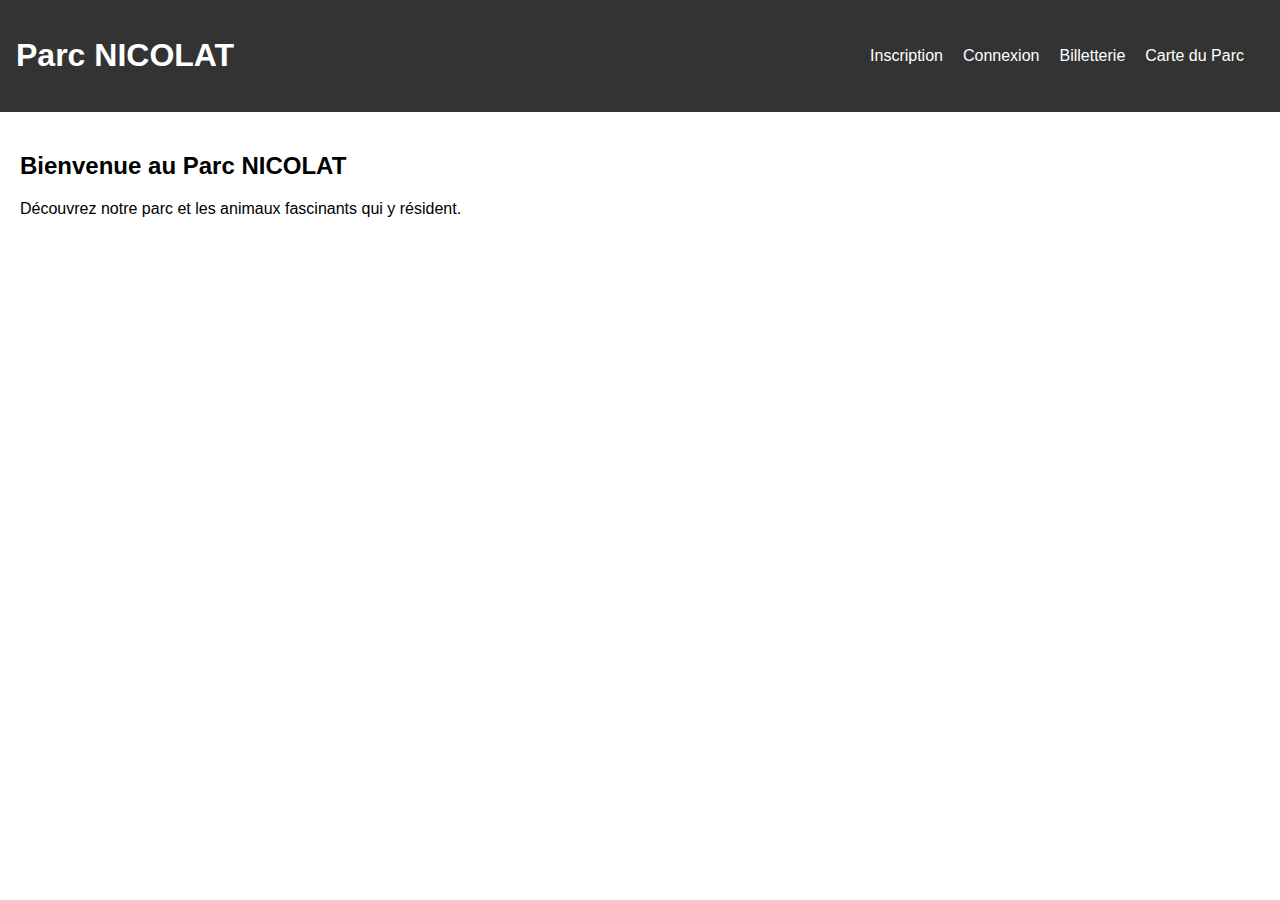
<file: index.html>
<!DOCTYPE html>
<html lang="fr">

<head>
    <meta charset="UTF-8">
    <meta name="viewport" content="width=device-width, initial-scale=1.0">
    <title>Parc NICOLAT - Accueil</title>
    <link rel="stylesheet" href="acceuil.css">

</head>

<body>
    <header>
        <div class="navbar">
            <h1>Parc NICOLAT</h1>
            <ul>
                <li><a href="insciption.html">Inscription</a></li>
                <li><a href="connexion.html">Connexion</a></li>
                <li><a href="#">Billetterie</a></li>
                <li><a href="https://www.parcanimalierlabarben.com/wp-content/uploads/2024/09/PLANS-DU-PARC-2024-WEB-FR-1.jpg"
                        target="_blank">Carte du Parc</a></li>
            </ul>
        </div>
    </header>
    <main class="content">
        <h2>Bienvenue au Parc NICOLAT</h2>
        <p>Découvrez notre parc et les animaux fascinants qui y résident.</p>
    </main>
</body>

</html>
</file>
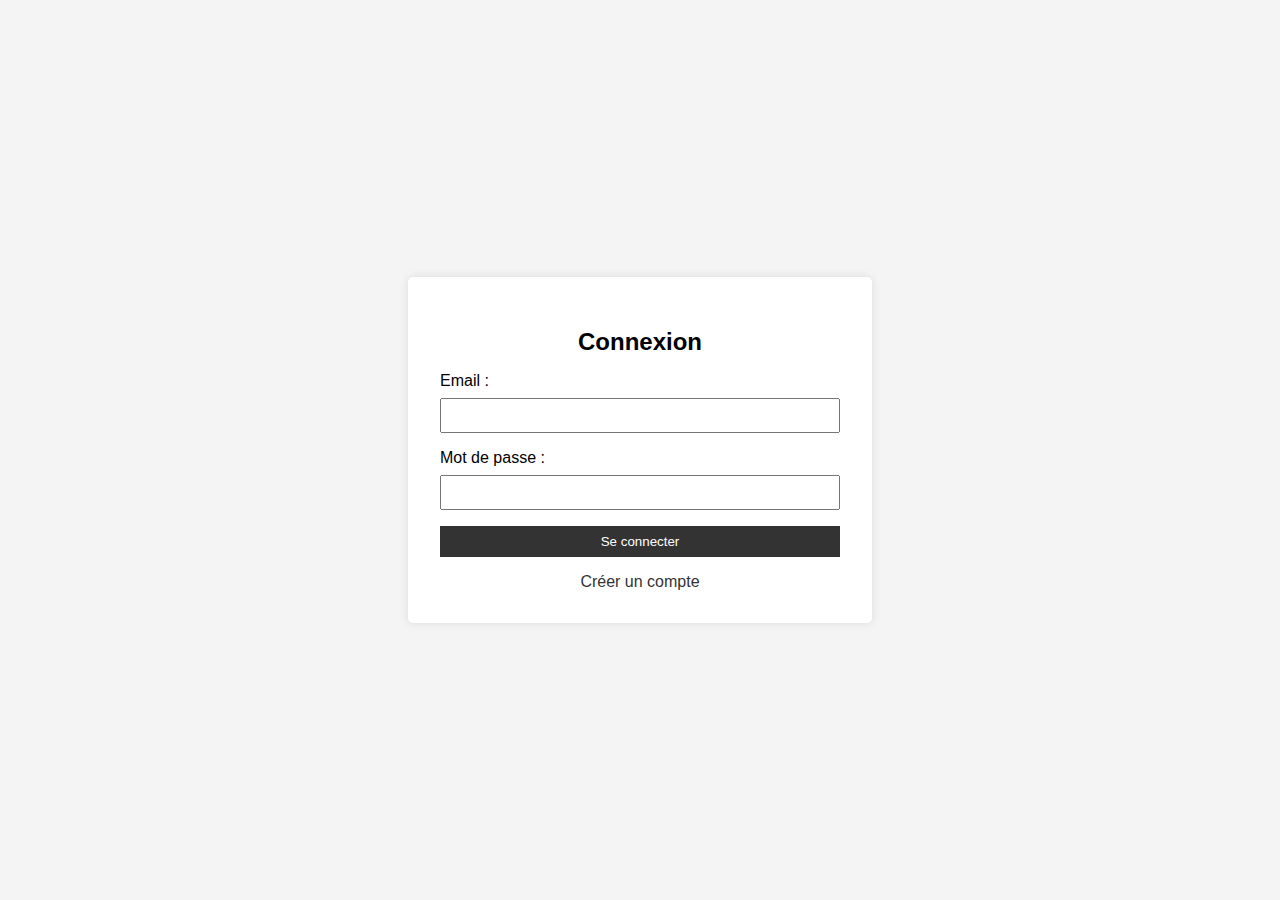
<file: connexion.html>
<!DOCTYPE html>
<html lang="fr">

<head>
    <meta charset="UTF-8">
    <meta name="viewport" content="width=device-width, initial-scale=1.0">
    <title>Connexion - Parc Animalier La Barben</title>
    <link rel="stylesheet" href="stylesheet1.css">
</head>

<body>
    <div class="container">
        <h2>Connexion</h2>
        <form>
            <div class="form-group">
                <label for="email">Email :</label>
                <input type="email" id="email" name="email" required>
            </div>
            <div class="form-group">
                <label for="password">Mot de passe :</label>
                <input type="password" id="password" name="password" required>
            </div>
            <div class="form-group">
                <button type="submit">Se connecter</button>
            </div>
        </form>
        <a href="insciption.html" class="link">Créer un compte</a>
    </div>
    <script src="script.js"></script>
</body>

</html>
</file>
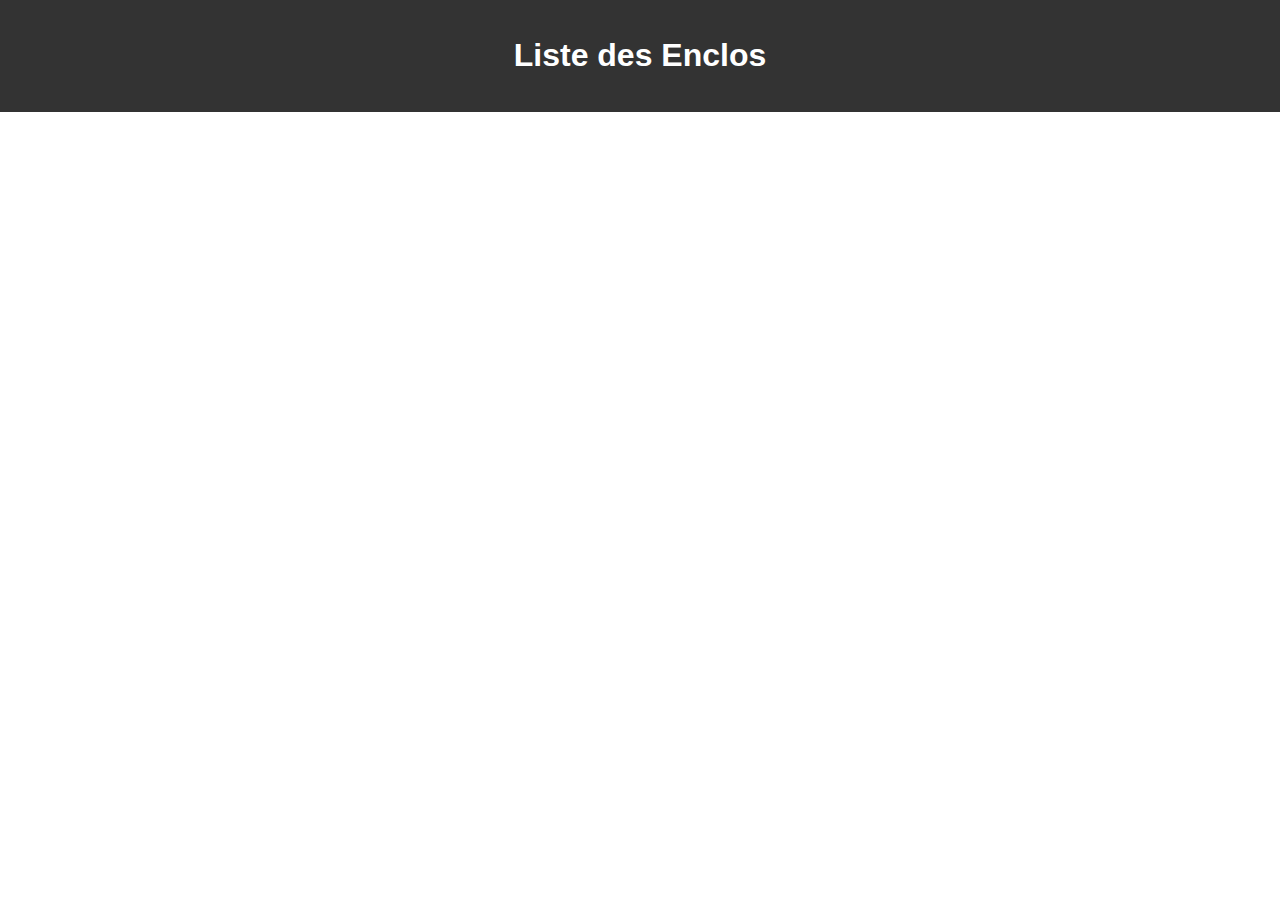
<file: enclos.html>
<!DOCTYPE html>
<html lang="fr">

<head>
    <meta charset="UTF-8">
    <meta name="viewport" content="width=device-width, initial-scale=1.0">
    <title>Liste des Enclos - Parc Animalier La Barben</title>
    <link rel="stylesheet" href="enclos.css">
</head>

<body>
    <header>
        <h1>Liste des Enclos</h1>
    </header>
    <main class="enclosure-list" id="enclosure-list">
        <!-- Les enclos seront insérés ici dynamiquement -->
    </main>
    <script src="script.js"></script>
</body>

</html>
</file>
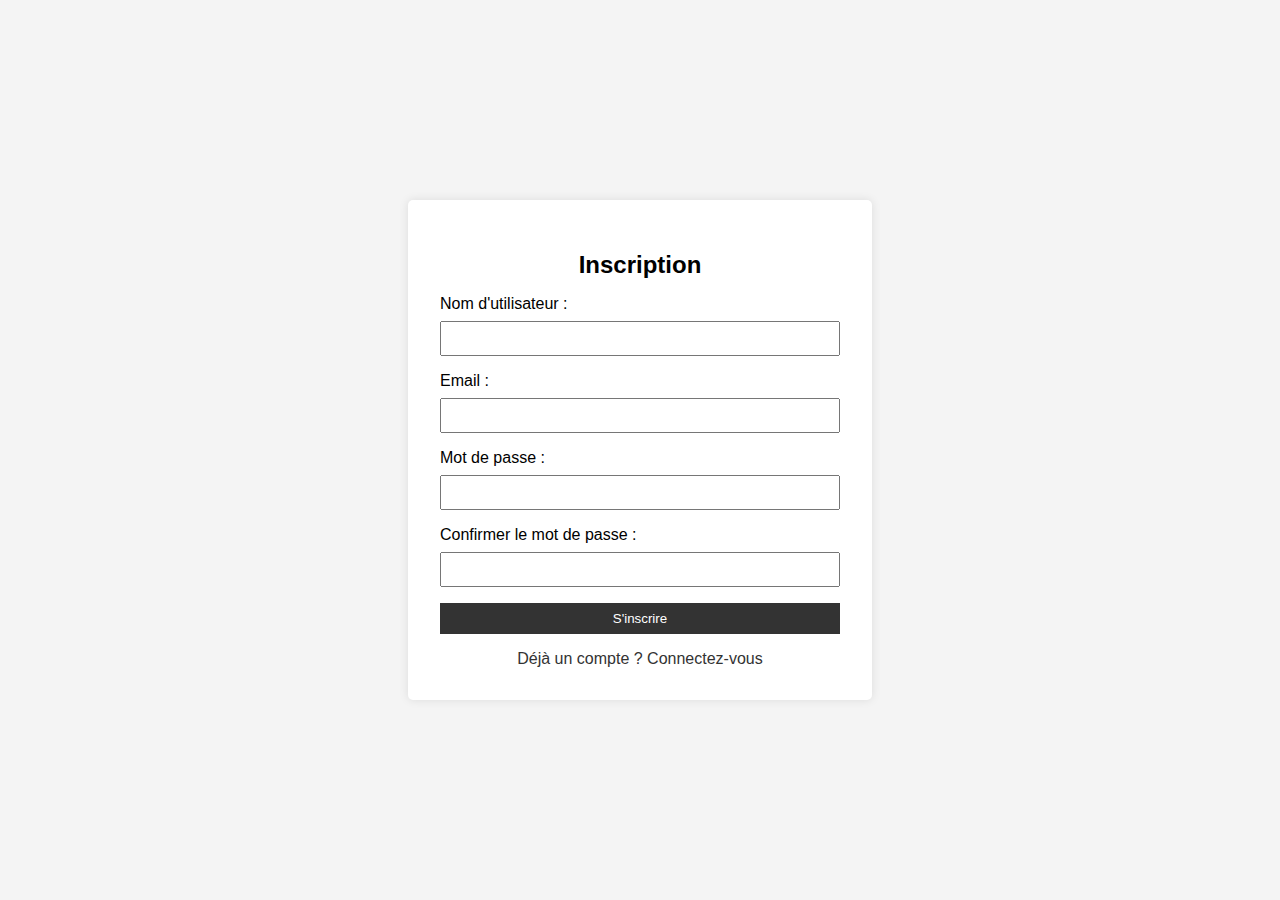
<file: insciption.html>
<!DOCTYPE html>
<html lang="fr">

<head>
    <meta charset="UTF-8">
    <meta name="viewport" content="width=device-width, initial-scale=1.0">
    <title>Inscription - Parc Animalier La Barben</title>
    <link rel="stylesheet" href="stylesheet1.css">
</head>

<body>
    <div class="container">
        <h2>Inscription</h2>
        <form id="signup-form">
            <div class="form-group">
                <label for="username">Nom d'utilisateur :</label>
                <input type="text" id="username" name="username" required>
            </div>
            <div class="form-group">
                <label for="email">Email :</label>
                <input type="email" id="email" name="email" required>
            </div>
            <div class="form-group">
                <label for="password">Mot de passe :</label>
                <input type="password" id="password" name="password" required>
            </div>
            <div class="form-group">
                <label for="confirm-password">Confirmer le mot de passe :</label>
                <input type="password" id="confirm-password" name="confirm-password" required>
            </div>
            <div class="form-group">
                <button type="submit">S'inscrire</button>
            </div>
        </form>
        <a href="connexion.html" class="link">Déjà un compte ? Connectez-vous</a>
    </div>
    <script src="script.js"></script>
</body>

</html>
</file>
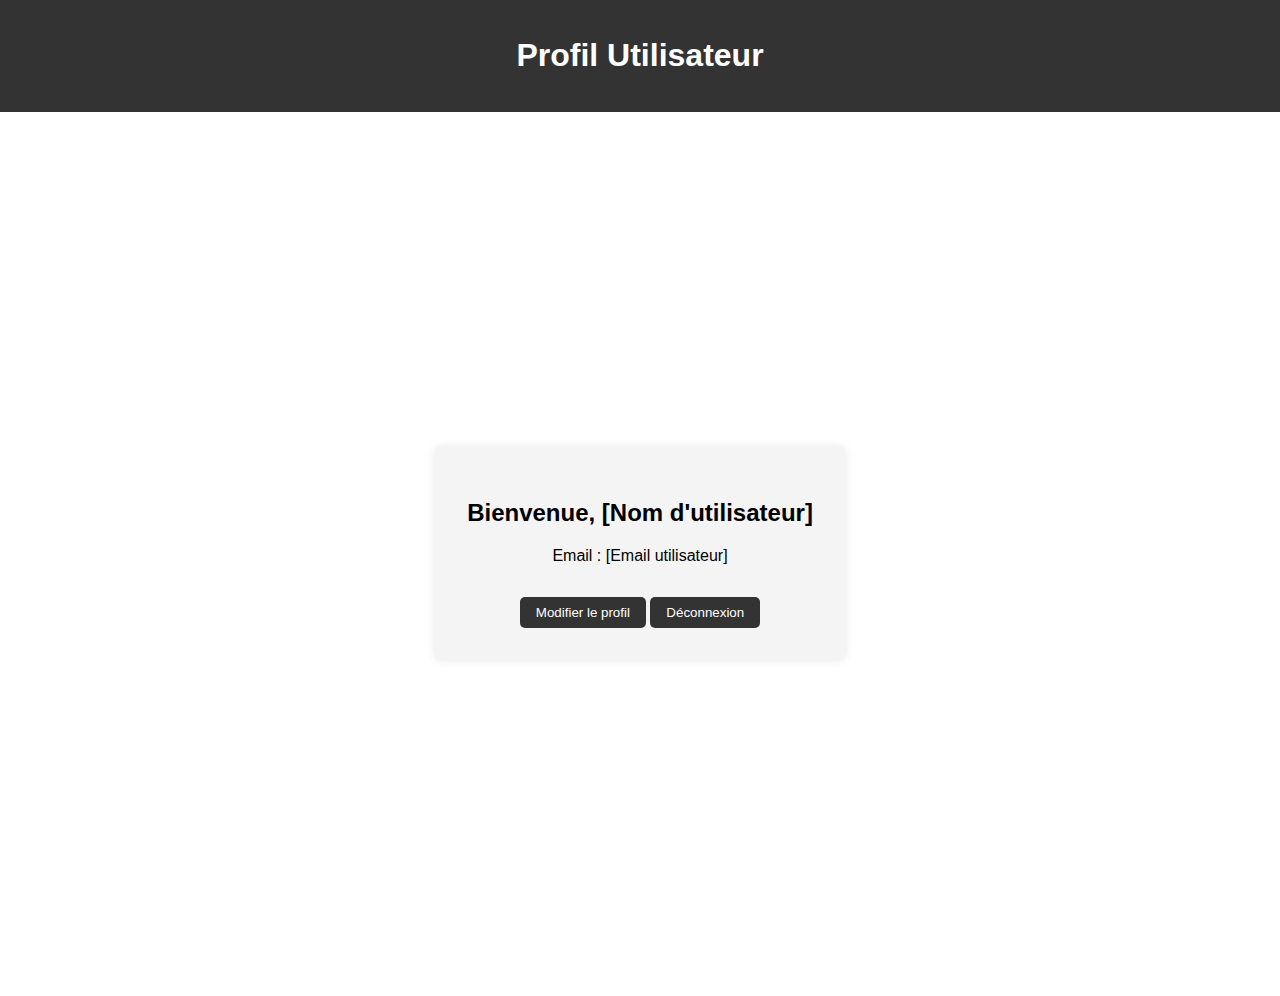
<file: profil.html>
<!DOCTYPE html>
<html lang="fr">

<head>
    <meta charset="UTF-8">
    <meta name="viewport" content="width=device-width, initial-scale=1.0">
    <title>Profil Utilisateur - Parc Animalier La Barben</title>
    <link rel="stylesheet" href="profil.css">
</head>

<body>
    <header>
        <h1>Profil Utilisateur</h1>
    </header>
    <main class="profile-container">
        <div class="profile-info">
            <h2>Bienvenue, [Nom d'utilisateur]</h2>
            <p>Email : [Email utilisateur]</p>
            <button id="edit-profile">Modifier le profil</button>
            <button id="logout">Déconnexion</button>
        </div>
    </main>
    <script src="script.js"></script>
</body>

</html>
</file>
<file: acceuil.css>
body {
    font-family: Arial, sans-serif;
    margin: 0;
    padding: 0;
}

.navbar {
    background-color: #333;
    color: white;
    padding: 1rem;
    display: flex;
    justify-content: space-between;
    align-items: center;
}

.navbar ul {
    list-style-type: none;
    margin: 0;
    padding: 0;
    display: flex;
}

.navbar li {
    margin-right: 20px;
}

.navbar a {
    color: white;
    text-decoration: none;
}

.navbar a:hover {
    text-decoration: underline;
}

.content {
    padding: 20px;
}
</file>
<file: stylesheet1.css>
body {
    font-family: Arial, sans-serif;
    margin: 0;
    padding: 0;
    display: flex;
    justify-content: center;
    align-items: center;
    height: 100vh;
    background-color: #f4f4f4;
}

.container {
    background-color: white;
    padding: 2rem;
    box-shadow: 0 0 10px rgba(0, 0, 0, 0.1);
    border-radius: 5px;
    width: 100%;
    max-width: 400px;
}

h2 {
    text-align: center;
    margin-bottom: 1rem;
}

.form-group {
    margin-bottom: 1rem;
}

.form-group label {
    display: block;
    margin-bottom: 0.5rem;
}

.form-group input {
    width: 100%;
    padding: 0.5rem;
    box-sizing: border-box;
}

.form-group button {
    width: 100%;
    padding: 0.5rem;
    background-color: #333;
    color: white;
    border: none;
    cursor: pointer;
}

.form-group button:hover {
    background-color: #555;
}

.link {
    text-align: center;
    display: block;
    margin-top: 1rem;
    color: #333;
    text-decoration: none;
}

.link:hover {
    text-decoration: underline;
}
</file>
<file: enclos.css>
body {
    font-family: Arial, sans-serif;
    margin: 0;
    padding: 0;
}

header {
    background-color: #333;
    color: white;
    padding: 1rem;
    text-align: center;
}

.enclosure-list {
    padding: 2rem;
}

.enclosure {
    margin-bottom: 2rem;
    background-color: #f4f4f4;
    padding: 1rem;
    border-radius: 5px;
    box-shadow: 0 0 10px rgba(0, 0, 0, 0.1);
}

.enclosure img {
    width: 100%;
    height: auto;
    border-radius: 5px;
}

.enclosure h2 {
    margin-top: 0;
}
</file>
<file: profil.css>
body {
    font-family: Arial, sans-serif;
    margin: 0;
    padding: 0;
}

header {
    background-color: #333;
    color: white;
    padding: 1rem;
    text-align: center;
}

.profile-container {
    padding: 2rem;
    display: flex;
    justify-content: center;
    align-items: center;
    height: calc(100vh - 80px);
}

.profile-info {
    background-color: #f4f4f4;
    padding: 2rem;
    border-radius: 5px;
    box-shadow: 0 0 10px rgba(0, 0, 0, 0.1);
    text-align: center;
}

button {
    margin-top: 1rem;
    padding: 0.5rem 1rem;
    background-color: #333;
    color: white;
    border: none;
    cursor: pointer;
    border-radius: 5px;
}

button:hover {
    background-color: #555;
}
</file>
